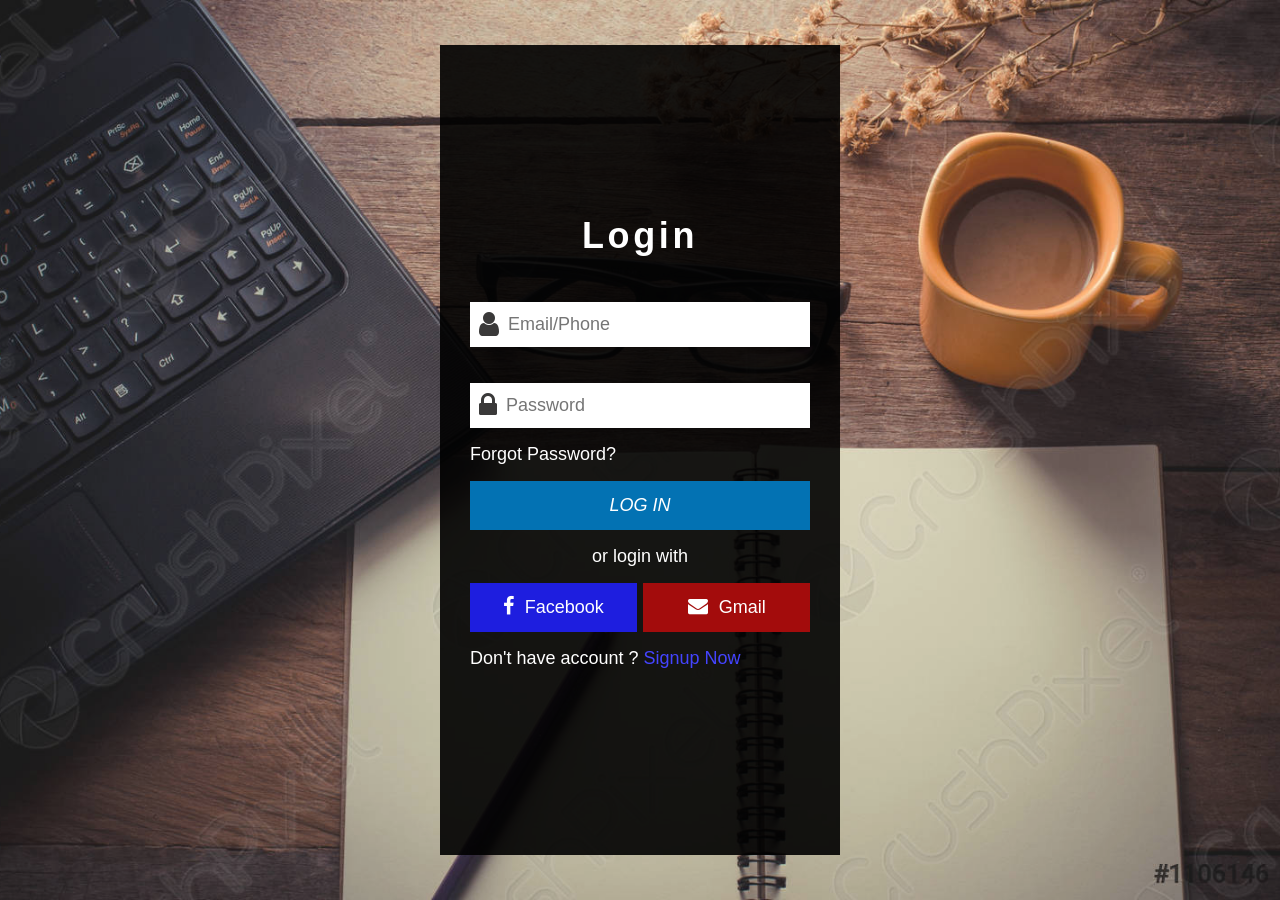
<file: index.html>
<!DOCTYPE html>
<html lang="en">
<head>
    <meta charset="UTF-8">
    <meta name="viewport" content="width=device-width, initial-scale=1.0">
    <meta http-equiv="X-UA-Compatible" content="ie=edge">
    <link rel="stylesheet" href="style.css">
    <title>login</title>
    <link rel="stylesheet" href="https://cdnjs.cloudflare.com/ajax/libs/font-awesome/4.7.0/css/font-awesome.min.css">
</head>
<body>
    
    <div class="container">
        <div class="box">
            <div class="content">
                <form action="dashboard.html">
                <div class="heading"><h1>Login</h1></div>
                <div class=" user">
                    <div class="email input">
                       <i class="fa fa-user"></i>
                        <input type="email" placeholder="Email/Phone" required autocomplete="on" autofocus >
                    </div>
                    <div class="password input">
                        <i class="fa fa-lock"></i>
                        <input type="password" placeholder="Password" required minlength="8" maxlength="12">
                    </div>
                </div>
                <div class="oforgot"><p><a href=""> Forgot Password?</a></p></div>
                <div class="button" >
                    <a href="new-dash.html"><i id="button">LOG IN</i></a>
                </div>
                <div class="or">or login with</div>
                <div class="social">
                    <div class="fb">
                        <a href="www.facebook.com"><i class="fa fa-facebook"></i> Facebook</a>
                    </div>
                    <div class="Gmail">
                        <a href="www.gmail.com"><i class="fa fa-envelope"></i> Gmail</button></a>
                    </div>
                </div>
                <div class="signup">
                    <p>Don't have account ? <span><a href="signup.html">Signup Now</a></span></p>
                </div>
            </form>   
            </div>
        </div>
    </div>
    <script>
    
    </script>
</body>
</html>
</file>
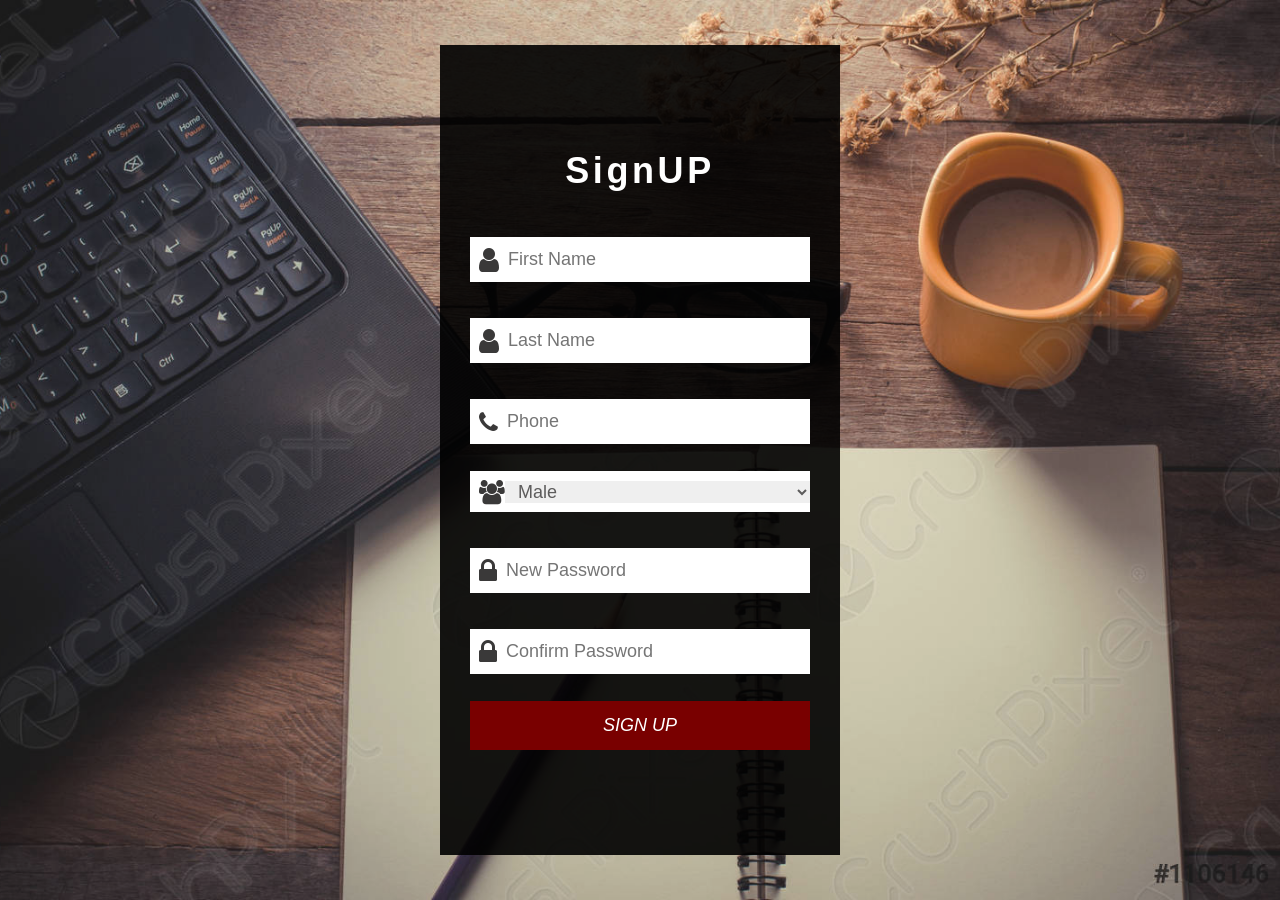
<file: signup.html>
<!DOCTYPE html>
<html lang="en">
<head>
    <meta charset="UTF-8">
    <meta name="viewport" content="width=device-width, initial-scale=1.0">
    <meta http-equiv="X-UA-Compatible" content="ie=edge">
    <link rel="stylesheet" href="style.css">
    <title>signup</title>
    <link rel="stylesheet" href="https://cdnjs.cloudflare.com/ajax/libs/font-awesome/4.7.0/css/font-awesome.min.css">
</head>
<body>
    
    <div class="container">
        
        <div class="box">
            <div class="content">
                <form action="">
                <div class="heading"><h1>SignUP</h1></div>
                <div class=" user">
                    <div class="email input">
                       <i class="fa fa-user"></i>
                        <input type="text" placeholder="First Name" required autocomplete="on" autofocus >
                    </div>
                    <div class="email input">
                        <i class="fa fa-user"></i>
                         <input type="text" placeholder="Last Name" required autocomplete="on" autofocus >
                     </div>
                    <div class="password input">
                        <i class="fa fa-phone"></i>
                        <input type="phone" placeholder="Phone" required minlength="11" maxlength="20">
                    </div>
                    
                    <div class="forgot input">
                        <i class="fa fa-users"></i>
                        <select name="gender" id="gender">
                            <option value="gender">Male</option>
                            <option value="gender">Female</option>
                            <option value="gender">Other</option>
                        </select>
                     </div>
                    <div class="password input">
                        <i class="fa fa-lock"></i>
                        <input type="password" placeholder="New Password" required minlength="8" maxlength="12">
                    </div>
                    <div class="password input">
                        <i class="fa fa-lock"></i>
                        <input type="password" placeholder="Confirm Password" required minlength="8" maxlength="12">
                    </div>
                   
                </div>
                
                <div class="sbutton" >
                    <a href="index.html"><i id="sbutton">SIGN UP</i></a>
                </div>
                
            </form>   
            </div>
        </div>
    </div>
    <script>
    
    </script>
</body>
</html>
</file>
<file: style.css>
html{
   
}
*{
    margin: 0;
    padding: 0;
    box-sizing: border-box;
}
body{
    background-image: url("cover.jpg");
    background-position: center center;
    background-size: cover;
    background-repeat: no-repeat;
    background-attachment: fixed;
    color: #fff;
    font-size: 18px;
    font-family: Arial, Helvetica, sans-serif;
    
   
}
a{
    color: #fff;
    text-decoration: none;
}
button{
    width: 100%;
    height: 2.7em;
    font-size: 18px;
    font-family: Arial, Helvetica, sans-serif;
    color: #fff;
    background-color: black;
    border: none;
    border-radius: 2px;
}
.container{
    width: 100%;
    height: 100vh;
    background-color: rgba(255,255,255,0.1);
    display: flex;
    justify-content: center;
    align-items: center;
   
    
}
.box{
    
   width: 400px;
   max-width: 400px;
    background-color: rgba(0,0,0,0.9);
    display: flex;
    justify-content: center;
    align-items: center;
    height: 90vh;
    
}
.content{
    display: flex;
    flex-direction: column;
    width: 85%;

}
.heading{
    text-align: center;
    letter-spacing: 0.2em;
    padding-bottom: 0.5em;
}
.input{
    width: 100%;
    background-color: #fff;
    margin-top: 2em;
    height: 2.5em;
    display: flex;
    align-items: center;
    padding-left: 0.5em;
    
}
.user input{
    background-color: #fff;
    border: none;
    outline: none;
    padding-left: 0.5em;
    font-size: 18px;
    width: 100%;
    
}
.password i{
    font-size: 20px;
    
    
}
.input i{
    color: rgb(58, 57, 57);
    font-size: 24px;
}
.forgot{
    margin-top: 1.5em;
    margin-bottom: 0.9em;
    background-color: #fff;

    height: 2.3em;
}
.forgot select{
    font-size: 18px;
    width: 100%;
    border: none;
    outline: none;
    color: rgba(58, 57, 57, 0.808);
    padding-left: 0.5em;
    
}
.forgot option{
    padding-left: 0.5em;
    color: rgb(58, 57, 57);
    font-size: 18px;
    width: 100%;
}

i.fa-user{
   
    color: rgb(58, 57, 57);
    font-size: 28px;
   
}
i.fa-lock{
   
    color: rgb(58, 57, 57);
    font-size: 28px;
   
}
.oforgot{
    margin-top: 0.9em;
    margin-bottom: 0.9em;
}
.oforgot a:hover{
    text-decoration: underline;
}
.button{
    display: flex;
    justify-content: center;
    align-items: center;
    width: 100%;
    height: 2.7em;
    font-size: 18px;
    background-color: rgb(3, 114,179);
    
}
.button button:hover{
    background-color: rgb(2, 86, 134);
}

.sbutton{
    display: flex;
    justify-content: center;
    align-items: center;
    margin-top: 1.5em;
    width: 100%;
    height: 2.7em;
    font-size: 18px;
    background-color: rgb(121, 0, 0);
    
}
.sbutton button:hover{
    background-color: rgb(92, 2, 2);
}

.or{
    margin-top: 0.9em;
    margin-bottom: 0.9em;
    text-align: center;
}
.social{
    display: flex;
    justify-content: space-between;
    align-items: center;
}

.fb {
    width: 49%;
    background-color: rgb(30, 30, 223);
    height: 2.7em;
    display: flex;
    align-items: center;
    justify-content: center;
    text-align: center;
}

.fb:hover{
    background-color: rgb(2, 2, 194);
   
}
.Gmail{
    width: 49%;
    background-color:rgb(163, 12, 12);
    height: 2.7em;
    display: flex;
    align-items: center;
    justify-content: center;
    text-align: center;
}

.Gmail:hover{
    background-color:rgb(129, 11, 11);
    
 }
.social i{
    font-size: 20px;
    padding-right: 0.3em;
    
}
.signup{
    margin-top: 0.9em;
    margin-bottom: 0.9em;
    
}
.signup a{
    color: rgb(68, 68, 255);
    
}
.signup a:hover{
    text-decoration: underline;
}
@media(max-width:350px){
    .box{
        height: 100vh;
        width: 100%;
        text-overflow: hidden;
    }
    .social{
        display: flex;
        flex-direction: column;
    }
    .Gmail{
       width: 100%; 
    }
    .fb{
        margin-bottom: 20px;
        width: 100%;
    }
    .signup a{
        display: block;
        text-align: center;
        padding-top: 4px;
    }
}
@media(max-width:200px){
      body,button{
          font-size: 15px;
      }
      .user input{
          font-size: 15px;
      }
      
      
}
</file>
